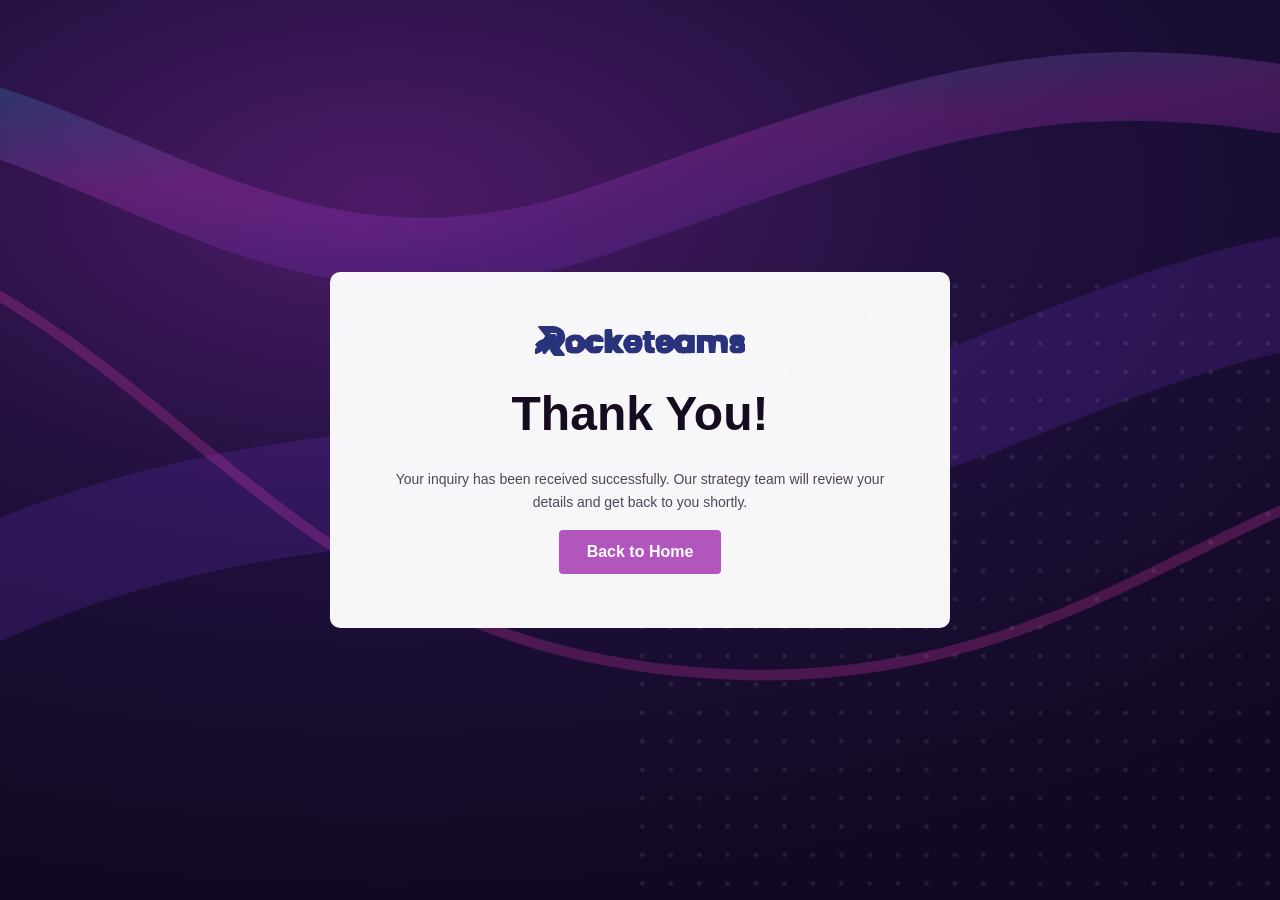
<file: thank-you.html>
<!doctype html>
<html lang="en">
<head>
  <meta charset="utf-8">
  <meta name="viewport" content="width=device-width, initial-scale=1">
  <title>Thank You - Rocketeams</title>
  <meta name="description" content="Thank you for contacting Rocketeams.">
  <link rel="icon" href="images/favicon.svg" type="image/svg+xml">
  <link rel="stylesheet" href="css/bootstrap.min.css">
  <link rel="stylesheet" href="css/style.css">
</head>
<body class="thank-you-page">
  <main class="thank-you-card">
    <img src="images/logo.svg" width="210" height="34" alt="Rocketeams Logo">
    <h1>Thank You!</h1>
    <p>Your inquiry has been received successfully. Our strategy team will review your details and get back to you shortly.</p>
    <a class="btn btn-accent" href="index.html">Back to Home</a>
  </main>
</body>
</html>
</file>
<file: css/style.css>
/* FuturByte landing page clone */
:root {
  --ink: #07030b;
  --muted: #5f5968;
  --deep: #25102d;
  --deep-2: #17071f;
  --accent: #b255bd;
  --accent-2: #6e39e8;
  --line: #d48be3;
  --soft: #fbf8ff;
  --shadow: 8px 8px 0 rgba(150, 92, 220, 0.45);
}

* {
  box-sizing: border-box;
}

html {
  scroll-behavior: smooth;
}

body {
  margin: 0;
  color: var(--ink);
  font-family: "Gill Sans", "Gill Sans MT", Calibri, "Trebuchet MS", sans-serif;
  font-size: 14px;
  line-height: 1.65;
  background: #fff;
}

a {
  color: inherit;
}

img {
  max-width: 100%;
  height: auto;
}

.site-container {
  max-width: 1120px;
}

.skip-link {
  position: absolute;
  left: -999px;
  top: 12px;
  z-index: 20;
  padding: 10px 14px;
  background: #fff;
  color: #000;
}

.skip-link:focus {
  left: 12px;
}

.site-header {
  position: absolute;
  inset: 0 0 auto 0;
  z-index: 5;
  padding-top: 22px;
}

.navbar-brand img {
  width: 180px;
}

.header-actions {
  display: none;
  gap: 12px;
}

.btn {
  border: 0;
  border-radius: 4px;
  font-weight: 800;
  line-height: 1;
  padding: 14px 28px;
  transition:
    transform 0.2s ease,
    box-shadow 0.2s ease,
    background-color 0.2s ease;
}

.btn:hover,
.btn:focus-visible {
  transform: translateY(-1px);
  box-shadow: 0 12px 24px rgba(0, 0, 0, 0.16);
}

.btn-primary-soft,
.btn-accent {
  background: var(--accent);
  color: #fff;
}

.btn-primary-soft:hover,
.btn-accent:hover {
  background: var(--accent-2);
  color: #fff;
}

.btn-light-call {
  min-width: 170px;
  background: #fff;
  color: var(--accent);
}

.btn-light-call:hover {
  background: #fff;
  color: var(--accent-2);
}

.btn-cta {
  background: #fff;
  color: #13071b;
  min-width: 260px;
}

.btn-submit {
  background: linear-gradient(90deg, var(--accent), var(--accent-2));
  color: #fff;
  text-transform: uppercase;
  border-radius: 0;
}

.hero-section {
  position: relative;
  min-height: 720px;
  padding: 132px 0 96px;
  color: #fff;
  background: #17071f url("../images/hero-bg.svg") center / cover no-repeat;
}

.hero-copy {
  max-width: 555px;
}

.trust-pill {
  display: inline-flex;
  align-items: center;
  gap: 8px;
  margin-bottom: 28px;
  padding: 7px 18px;
  border-radius: 999px;
  background: #fff;
  color: #161019;
  font-size: 14px;
  font-weight: 800;
}

h1,
h2,
h3,
h4 {
  margin: 0;
  color: inherit;
  font-weight: 800;
  line-height: 1.25;
  letter-spacing: 0;
}

h1 {
  max-width: 520px;
  font-size: clamp(32px, 4.6vw, 48px);
  margin-bottom: 24px;
}

.hero-lead {
  max-width: 520px;
  margin: 0 0 34px;
  font-size: 17px;
  line-height: 1.75;
}

.check-list {
  padding: 0;
  margin: 0;
  list-style: none;
}

.check-list li {
  position: relative;
  margin-bottom: 17px;
  padding-left: 30px;
}

.check-list li::before {
  content: "";
  position: absolute;
  left: 0;
  top: 3px;
  width: 18px;
  height: 18px;
  border-radius: 50%;
  background: #fff;
}

.check-list li::after {
  content: "";
  position: absolute;
  left: 5px;
  top: 8px;
  width: 8px;
  height: 5px;
  border-left: 2px solid var(--deep);
  border-bottom: 2px solid var(--deep);
  transform: rotate(-45deg);
}

.award-title {
  color: #fff;
  font-size: 262x;
  font-weight: 700;
  margin: 50px 0 20px 0;
}

.awards {
  display: flex;
  flex-wrap: wrap;
  justify-content: space-between;
  align-items: center;
  gap: 24px 38px;
}

.lead-card {
  background: #fff9f9;
  color: #120b17;
  border-radius: 6px;
  padding: 34px 36px 36px;
}

.hero-form-card {
  max-width: 455px;
  margin-left: auto;
}

.lead-card h2 {
  margin-bottom: 22px;
  font-size: 20px;
}

.contact-form label {
  display: block;
  margin-bottom: 6px;
  color: #150c19;
  font-size: 12px;
  font-weight: 700;
}

.contact-form label span {
  color: #e33c53;
}

.contact-form input,
.contact-form textarea,
.contact-form select {
  display: block;
  width: 100%;
  min-height: 42px;
  border: 1px solid #dacfdc;
  border-radius: 0;
  background: #fff;
  color: #17111c;
  font: inherit;
  padding: 10px 12px;
}

.contact-form textarea {
  resize: vertical;
}

.contact-form input:focus,
.contact-form textarea:focus,
.contact-form select:focus {
  outline: 2px solid rgba(185, 79, 199, 0.28);
  border-color: var(--accent);
}

.contact-form .btn {
  margin-top: 14px;
}

.field-error {
  display: block;
  min-height: 16px;
  color: #c22538;
  font-size: 11px;
}

.is-invalid {
  border-color: #c22538 !important;
}

.consent {
  margin: 18px 0 0;
  font-size: 12px;
  line-height: 1.6;
}

.consent a {
  color: #4c30d6;
}

.trust-row {
  display: flex;
  align-items: center;
  gap: 22px;
  margin-top: 28px;
  font-size: 11px;
}

.stars {
  color: #f2b705;
  font-weight: 800;
}

.badge-mark {
  display: inline-grid;
  place-items: center;
  width: 58px;
  height: 58px;
  border-radius: 50%;
  background: #25202b;
  color: #fff;
  text-align: center;
  text-transform: uppercase;
}

.pattern-section {
  background: var(--soft) url("../images/pattern.svg") center / 320px auto
    repeat;
}

section {
  scroll-margin-top: 24px;
}

.value-section {
  padding: 54px 0 76px;
}

.eyebrow {
  margin: 0 0 22px;
  color: var(--accent);
  font-size: 11px;
  font-weight: 800;
  text-transform: uppercase;
}

section h2 {
  font-size: clamp(26px, 3.3vw, 40px);
}

.section-intro {
  max-width: 820px;
  margin: 18px auto 0;
  color: #3d3445;
}

.stat-row {
  margin-top: 52px;
}

.stat-card {
  min-height: 118px;
  padding: 22px 16px;
  background: #fff;
  border-radius: 4px;
  box-shadow: var(--shadow);
}

.stat-card strong {
  display: block;
  font-size: 34px;
  line-height: 1.1;
}

.stat-card span {
  display: block;
  margin-top: 18px;
  color: #43384d;
}

.client-logos {
  display: grid;
  grid-template-columns: repeat(4, 1fr);
  gap: 60px 44px;
  max-width: auto;
  margin: 150px auto 0;
  color: #29202f;
  font-size: 20px;
  font-weight: 800;
  align-items: center;
  justify-items: center;
}

@media (max-width: 768px) {
  .client-logos {
    display: none;
  }
}

.client-logos img,
.client-logos span {
  justify-self: center;
  align-self: center;
}

.case-section,
.services-section,
.tech-section,
.testimonial-section {
  padding: 72px 0;
}

.section-split {
  display: grid;
  gap: 24px;
  margin-bottom: 56px;
}

.section-split > p {
  max-width: 530px;
  margin: 0;
  color: #3f3747;
}

.case-card,
.service-card {
  height: 100%;
  border: 1px solid var(--line);
  background: #fff;
}

.case-card {
  padding: 12px 12px 28px;
}

.case-card img {
  display: block;
  width: 100%;
  aspect-ratio: 16 / 9;
  object-fit: cover;
  background: var(--soft);
}

.case-card h3 {
  margin: 22px 8px 14px;
  color: #050207;
  font-size: 20px;
}

.case-card p {
  margin: 0 8px 28px;
  color: #403747;
  font-size: 13px;
}

.mini-stats {
  display: grid;
  grid-template-columns: repeat(3, 1fr);
  gap: 10px;
  margin: 0 8px 26px;
}

.mini-stats span {
  color: #4c4356;
  font-size: 11px;
}

.mini-stats b {
  display: block;
  color: #000;
  font-size: 28px;
  line-height: 1.1;
}

.case-card ul,
.service-card ul {
  display: grid;
  grid-template-columns: repeat(2, minmax(0, 1fr));
  gap: 9px 18px;
  margin: 0 8px;
  padding: 0;
  list-style: none;
}

.case-card li,
.service-card li {
  position: relative;
  padding-left: 16px;
  color: #4c4356;
  font-size: 12px;
}

.case-card li::before,
.service-card li::before {
  content: "";
  position: absolute;
  left: 0;
  top: 8px;
  width: 6px;
  height: 6px;
  border-radius: 50%;
  background: #7044ff;
}

.cta-banner {
  display: flex;
  flex-direction: column;
  gap: 24px;
  align-items: flex-start;
  justify-content: space-between;
  margin: 8px 0 62px;
  padding: 38px 40px;
  color: #fff;
  border-radius: 14px;
  background: url("../images/cta-bg.svg") center / cover no-repeat;
  box-shadow: 0 16px 26px rgba(28, 15, 54, 0.18);
}

.cta-banner h2 {
  font-size: 28px;
}

.cta-banner p {
  max-width: 520px;
  margin: 14px 0 0;
  font-weight: 700;
}

.services-section {
  padding-top: 12px;
}

.service-card {
  position: relative;
  display: flex;
  flex-direction: column;
  min-height: 398px;
  padding: 36px 38px 0;
  border-style: dashed;
  background: #fff url("../images/pattern.svg") center / 320px auto repeat;
}

.service-icon {
  min-height: 58px;
  color: var(--accent);
  font-size: 48px;
  font-weight: 800;
  line-height: 1;
}

.service-card h3 {
  margin: 18px 0 18px;
  color: #111;
  font-size: 22px;
}

.service-card p {
  color: #51485b;
}

.service-card ul {
  grid-template-columns: 1fr;
  margin: 16px 0 24px;
}

.service-card .btn {
  align-self: center;
  min-width: 240px;
  margin: auto 0 -18px;
}

.tech-table {
  display: grid;
  grid-template-columns: 210px 1fr;
  max-width: 1110px;
  margin: 56px auto 0;
  border: 1px solid #d8d1dc;
  background: #fff;
}

.tech-label,
.tech-items {
  min-height: 132px;
  padding: 20px;
  border-bottom: 1px solid #d8d1dc;
  display: flex;
  align-items: center;
}

.tech-label {
  border-right: 1px solid #d8d1dc;
  font-weight: 800;
}

.tech-items {
  justify-content: space-between;
  gap: 20px;
  font-size: 20px;
  font-weight: 700;
}

.tech-items img {
  max-width: 100%;
  height: auto;
  object-fit: contain;
}

.tech-label:nth-last-child(2),
.tech-items:last-child {
  border-bottom: 0;
}

.testimonial-card {
  height: 100%;
  padding: 34px 38px;
  background: #f7f7f7;
  border-radius: 6px;
  border-right: 6px solid #ac8cff;
  border-bottom: 6px solid #ac8cff;
}

.testimonial-card h3 {
  font-size: 20px;
  margin-bottom: 20px;
}

.testimonial-card p {
  font-style: italic;
  color: #2e2636;
}

.testimonial-card strong,
.testimonial-card span {
  display: block;
  margin-top: 26px;
}

.testimonial-card span {
  margin-top: 10px;
  color: #6a5f73;
}

.contact-section {
  padding: 68px 0 78px;
}

.contact-section h3 {
  margin: 8px 0 24px;
  font-size: 18px;
}

.contact-section h4 {
  margin: 34px 0 16px;
  font-size: 18px;
}

.process-list {
  margin: 0;
  padding-left: 18px;
  color: #403747;
}

.process-list li {
  margin-bottom: 14px;
}

.why-grid {
  display: grid;
  grid-template-columns: repeat(3, 1fr);
  gap: 18px;
  margin: 24px 0;
}

.why-grid b {
  display: block;
  color: #000;
  font-size: 30px;
}

.partner-pill {
  display: inline-block;
  margin: 8px 0 24px;
  padding: 10px 22px;
  border-radius: 999px;
  background: linear-gradient(90deg, var(--accent), var(--accent-2));
  color: #fff;
  font-size: 12px;
  font-weight: 800;
}

.partner-logos {
  display: flex;
  flex-wrap: wrap;
  justify-content: space-between;
  align-items: center;
  width: 100%;
  margin-top: 20px;
}

.partner-logos img {
  height: auto;
  max-width: 100%;
  object-fit: contain;
}

.final-form {
  padding-top: 34px;
}

.recaptcha-placeholder {
  display: inline-block;
  margin: 16px 0 12px;
  padding: 12px 70px 12px 14px;
  background: linear-gradient(90deg, #2c77e5 0 74%, #f4f4f4 74% 100%);
  color: #fff;
  font-size: 12px;
}

.site-footer {
  padding: 68px 0 42px;
  color: #fff;
  background: var(--deep-2);
}

.site-footer h2 {
  text-align: center;
  font-size: 30px;
}

.award-badges {
  display: flex;
  flex-wrap: wrap;
  justify-content: space-between;
  gap: 42px;
  margin: 52px 0;
}

.award-badges img {
  height: auto;
  max-width: 100%;
  object-fit: contain;
}

.site-footer hr {
  margin: 0 0 38px;
  border-color: rgba(255, 255, 255, 0.55);
}

.footer-grid {
  display: flex;
  flex-direction: column;
  align-items: center; /* Centers items on mobile */
  text-align: center; /* Centers text within the address blocks */
  gap: 24px; /* Vertical spacing between items */
  width: 100%;
}

/* Fixes the address blocks for mobile view */
.footer-grid address {
  display: flex;
  flex-direction: column;
  gap: 6px;
  font-style: normal;
}

/* Forces the logo not to shrink or warp */
.footer-grid img {
  flex-shrink: 0;
  height: auto;
}

/* DESKTOP VIEW: Snaps into a horizontal line when the screen is wide enough */
@media (min-width: 768px) {
  .footer-grid {
    flex-direction: row;
    justify-content: space-between;
    align-items: flex-start;
    text-align: left; /* Resets text alignment to left for desktop */
    gap: 30px;
  }
}

.site-footer address {
  margin: 0;
  font-style: normal;
}

.site-footer strong {
  display: block;
  margin-bottom: 8px;
  font-size: 20px;
}

.site-footer a {
  text-decoration: none;
}

.footer-bottom {
  display: flex;
  flex-direction: column;
  gap: 12px;
  margin-top: 46px;
  font-weight: 700;
}

.footer-bottom p {
  margin: 0;
}

.thank-you-page {
  min-height: 100vh;
  display: grid;
  place-items: center;
  padding: 28px;
  color: #fff;
  background: #17071f url("../images/hero-bg.svg") center / cover no-repeat;
}

.thank-you-card {
  width: min(100%, 620px);
  padding: 54px;
  text-align: center;
  background: rgba(255, 255, 255, 0.96);
  color: #160b1f;
  border-radius: 10px;
}

.thank-you-card img {
  margin-bottom: 28px;
}

.thank-you-card p {
  color: #504657;
}

@media (min-width: 576px) {
  .header-actions {
    display: flex;
  }
  .client-logos {
    grid-template-columns: repeat(4, 1fr);
  }
}

@media (min-width: 768px) {
  .section-split {
    grid-template-columns: 1fr 1fr;
    align-items: end;
  }

  .cta-banner {
    flex-direction: row;
    align-items: center;
    padding: 42px 68px;
  }

  .footer-grid {
    flex-direction: row;
    justify-content: space-between;
    align-items: flex-start;
    text-align: left; /* Resets text alignment to left for desktop */
    gap: 30px;
  }

  .footer-bottom {
    flex-direction: row;
    justify-content: space-between;
  }
}

@media (max-width: 991.98px) {
  .site-header {
    position: relative;
    padding: 22px 0;
    background: #17071f;
  }

  .hero-section {
    padding-top: 46px;
  }

  .hero-form-card {
    max-width: none;
    margin: 0;
  }

  .tech-table {
    grid-template-columns: 1fr; /* Stacks label on top of items */
  }

  .tech-label,
  .tech-items {
    min-height: auto; /* Lets height adapt naturally to contents */
    border-right: 0;
    padding: 20px; /* Standard mobile padding */
  }

  .tech-label {
    padding-bottom: 10px; /* Slight gap below the category header */
    border-bottom: 0; /* Removes line between label and its items */
  }

  /* NEW: Fixes the clipping issues on mobile layout */
  .tech-items {
    flex-wrap: wrap; /* Allows logos to drop to next line instead of breaking out */
    justify-content: center; /* Centers the items nicely on mobile viewports */
    gap: 20px 30px; /* Adds uniform gaps between wrapped rows and columns */
    padding-top: 0; /* Pulls items slightly closer to their label */
  }
}

@media (max-width: 575.98px) {
  body {
    font-size: 13px;
  }

  .site-container {
    width: min(100% - 40px, 1120px);
  }

  .navbar-brand img {
    width: 156px;
  }

  .hero-section {
    min-height: 0;
    padding: 32px 0 0;
  }

  .hero-copy {
    text-align: center;
    margin: 0 auto;
  }

  .hero-list {
    text-align: left;
  }

  .awards {
    justify-content: center;
    gap: 22px;
    margin-top: 34px;
  }

  .awards span {
    font-size: 16px;
  }

  .lead-card {
    margin: 32px -20px 0;
    border-radius: 0;
    padding: 28px 20px 34px;
  }

  .trust-row {
    display: none;
  }

  .value-section,
  .case-section,
  .services-section,
  .tech-section,
  .testimonial-section,
  .contact-section {
    padding: 54px 0;
  }

  .stat-row {
    margin-top: 30px;
  }

  .client-logos {
    grid-template-columns: 1fr;
    margin-top: 52px;
    font-size: 18px;
  }

  .section-split {
    margin-bottom: 34px;
    text-align: center;
  }

  .case-card h3 {
    font-size: 18px;
  }

  .case-card ul {
    grid-template-columns: 1fr;
  }

  .cta-banner {
    margin-inline: -4px;
    padding: 30px 24px;
  }

  .service-card {
    min-height: 300px;
    padding: 34px 26px 0;
    text-align: center;
  }

  .service-card li {
    text-align: left;
  }

  .tech-items {
    gap: 16px 24px;
    font-size: 16px;
  }

  .testimonial-card {
    padding: 28px 24px;
  }

  .why-grid {
    grid-template-columns: 1fr;
  }

  .partner-logos {
    justify-content: center;
  }

  .site-footer {
    text-align: center;
  }

  .award-badges {
    gap: 24px;
  }

  .thank-you-card {
    padding: 38px 24px;
  }
}

.text-sm {
  font-size: 7px;
}
.text-orange {
  color: #c65a01;
}
</file>
